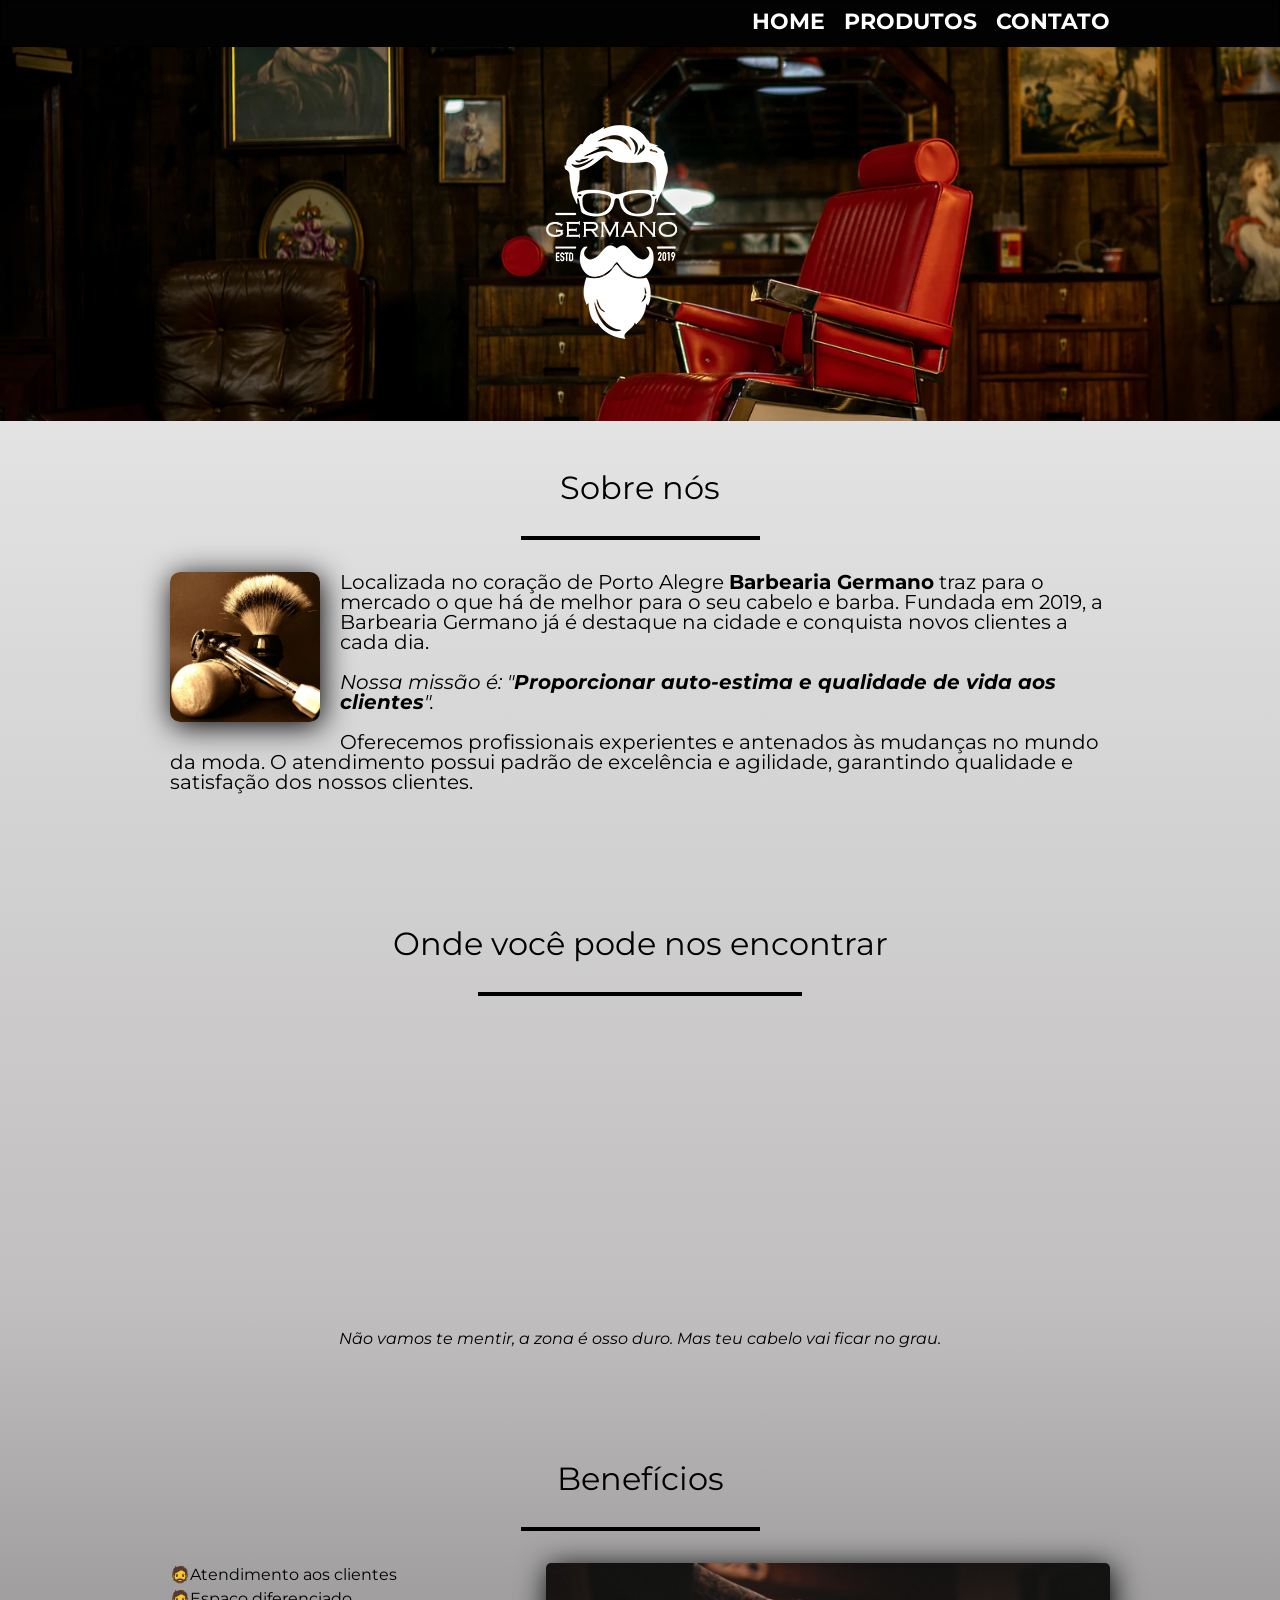
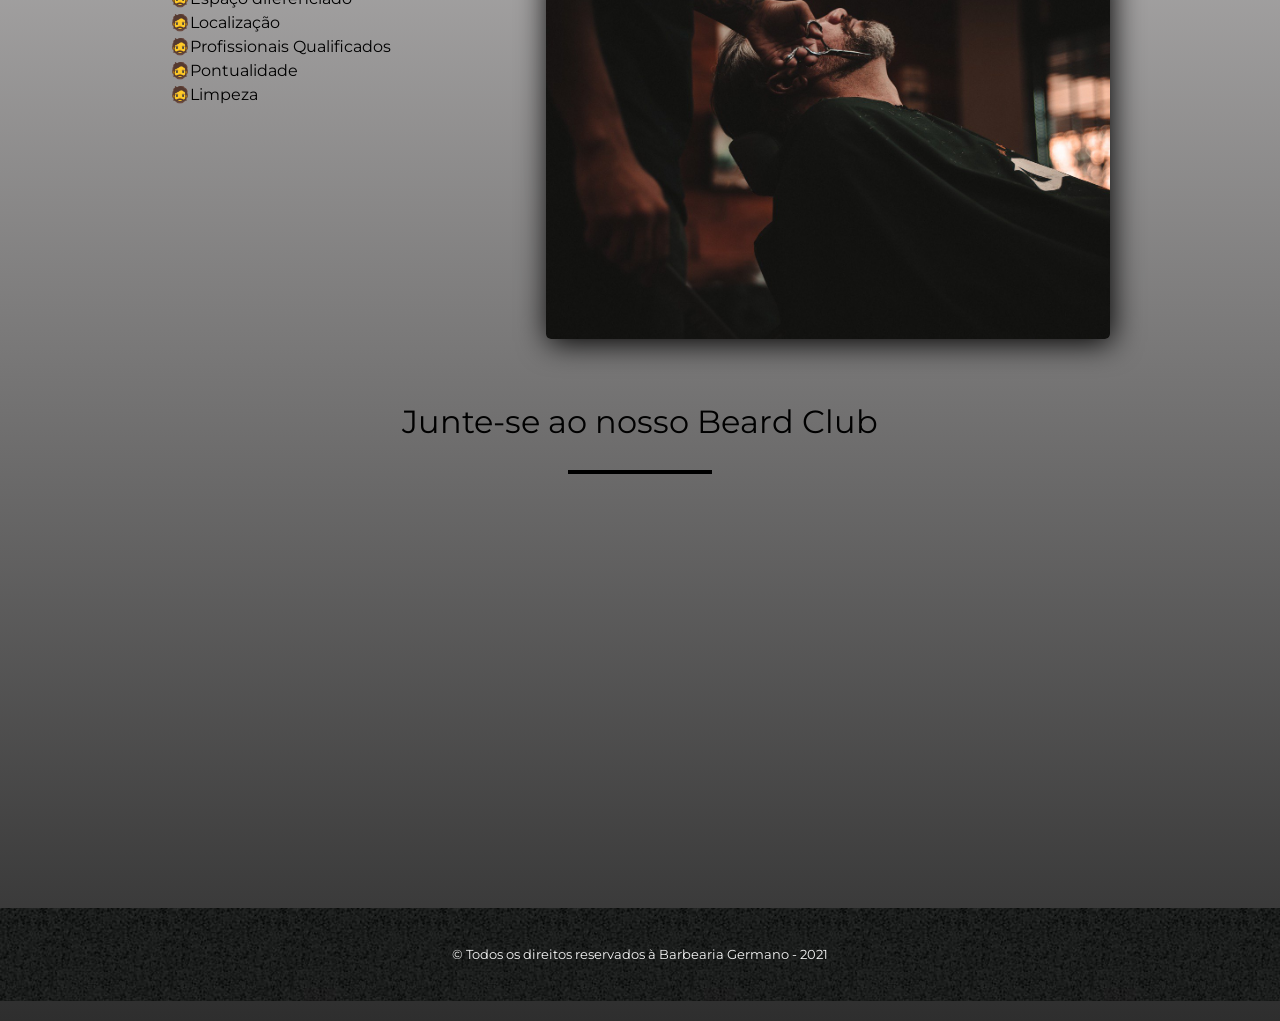
<file: index.html>
<!DOCTYPE html>
<html lang ="pt-br">
<head>
    <meta charset ="UTF-8">
    <meta name="viewport" content="width=device-width, initial-scale=1.0">
    <title>Barbearia Germano</title>
    <link rel="stylesheet" href="reset.css">
    <link rel="stylesheet" href="style.css">
    <link rel="preconnect" href="https://fonts.gstatic.com">
    <link href="https://fonts.googleapis.com/css2?family=Montserrat:wght@300&display=swap" rel="stylesheet">
</head>
<body>
    <header>
        <div class="caixa">
            <nav>
                <ul>
                    <li><a href="index.html">Home</a></li>
                    <li><a href="produtos.html">Produtos</a></li>
                    <li><a href="contato.html">Contato</a></li>
                </ul>
            </nav>
        </div>
    </header>
    <div class="banner-logo">
        <img class="banner" src="wwwroot/img/banner.png">
        <img class="logo-style" src="wwwroot/img/logo-branco.png" alt="Logo da Barberaria Germano representando a silhueta de um corte de cabelo, barba e óculos.">
    </div>
    <main>
        <section class="principal">
            <h2 class="titulo-principal">Sobre nós</h2>
            <hr class="linhas">
            <img class="utensilios" src="wwwroot/img/utensilios.jpg" alt="Uma imagem de utensílios de barbearia.">
            <p>
                Localizada no coração de Porto Alegre <strong>Barbearia Germano</strong> traz para o mercado o que há de melhor para o seu cabelo e barba. 
                Fundada em 2019, a Barbearia Germano já é destaque na cidade e conquista novos clientes a cada dia.
            </p>
            <p id="missao">
                <em>Nossa missão é: "<strong>Proporcionar auto-estima e qualidade de vida aos clientes</strong>".</em>
            </p>
            <p>
                Oferecemos profissionais experientes e antenados às mudanças no mundo da moda. O atendimento possui padrão de excelência e agilidade, 
                garantindo qualidade e satisfação dos nossos clientes.
            </p>
        </section>

        <section class="mapa">
            <h3 class="titulo-principal">Onde você pode nos encontrar</h3>
            <hr class="linhas">
            <div class="mapa-conteudo">
                <iframe class="mapita" src="https://www.google.com/maps/embed?pb=!1m18!1m12!1m3!1d863.3097415230861!2d-51.19534345839077!3d-30.058683998332167!2m3!1f0!2f0!3f0!3m2!1i1024!2i768!4f13.1!3m3!1m2!1s0x0%3A0xf9cb309d614eff47!2sGel%20cabelos!5e0!3m2!1spt-BR!2sbr!4v1620754568912!5m2!1spt-BR!2sbr" width="100%" height="300" style="border:0;" allowfullscreen="" loading="lazy"></iframe>
            </div>
            <p>Não vamos te mentir, a zona é osso duro. Mas teu cabelo vai ficar no grau.</p>
        </section>

        <section class="beneficios">
            <h3 class="titulo-principal">Benefícios</h3>
            <hr class="linhas">
            <div class="conteudo-beneficio">
                <ul class="lista-beneficio">
                    <li class="itens">Atendimento aos clientes</li>
                    <li class="itens">Espaço diferenciado</li>
                    <li class="itens">Localização</li>
                    <li class="itens">Profissionais Qualificados</li>
                    <li class="itens">Pontualidade</li>
                    <li class="itens">Limpeza</li>
                </ul><img class="banner-beneficio" src="wwwroot/img/beneficios.jpg">
            </div>

            <div class="video">
                <h3 class="titulo-principal">Junte-se ao nosso <strong>Beard Club</strong></h3>
                <hr class="linhas">
                <iframe width="auto" height="315" src="https://www.youtube.com/embed/qAIXC4hOsHo" title="YouTube video player" frameborder="0" allow="accelerometer; autoplay; clipboard-write; encrypted-media; gyroscope; picture-in-picture" allowfullscreen></iframe>
            </div>
        </section>


    </main>
</body>
<footer>
    <p class="copyright">&copy Todos os direitos reservados à Barbearia Germano - 2021</p>
</footer>
</html>
</file>
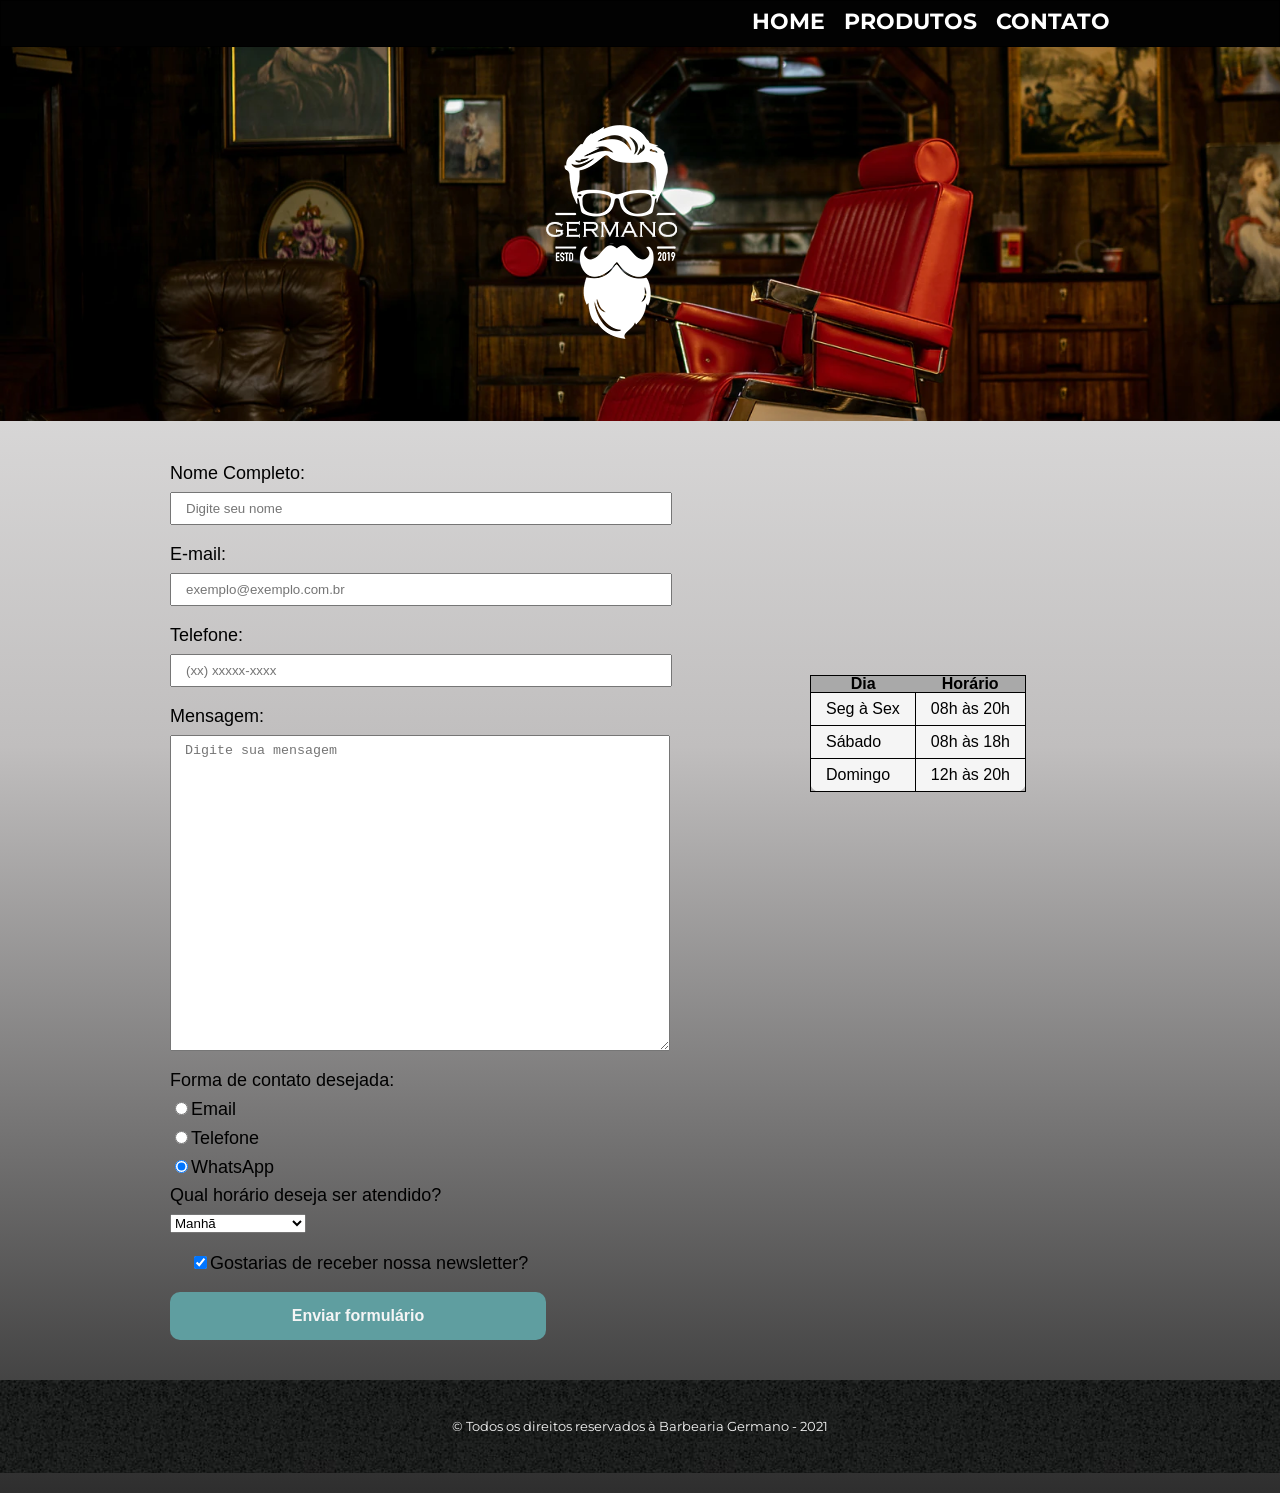
<file: contato.html>
<!DOCTYPE html>
<html lang ="pt-br">
<head>
    <meta charset="utf-8">
    <title>Barbearia Germano - Contato</title>
    <link rel="stylesheet" href="reset.css">
    <link rel="stylesheet" href="style.css">
    <link rel="preconnect" href="https://fonts.gstatic.com">
    <link href="https://fonts.googleapis.com/css2?family=Montserrat:wght@300&display=swap" rel="stylesheet">
</head>
<body>
    <header>
        <div class="caixa">
            <nav>
                <ul>
                    <li><a href="index.html">Home</a></li>
                    <li><a href="produtos.html">Produtos</a></li>
                    <li><a href="contato.html">Contato</a></li>
                </ul>
            </nav>
        </div>
    </header>
    <div class="banner-logo">
        <img class="banner" src="wwwroot/img/banner.png">
        <img class="logo-style" src="wwwroot/img/logo-branco.png" alt="Logo da Barberaria Germano representando a silhueta de um corte de cabelo, barba e óculos.">
    </div>
    <main class="contatopage">
        <table class="tabela">
            <thead>
                <tr>
                    <th>Dia</th>
                    <th>Horário</th>
                </tr>
            </thead>
            <tbody>
                <tr>
                    <td>Seg à Sex</td>
                    <td>08h às 20h</td>
                </tr>
                <tr>
                    <td>Sábado</td>
                    <td>08h às 18h</td>  
                </tr>
                <tr>
                    <td>Domingo</td>
                    <td>12h às 20h</td>
                </tr>
            </tbody>
        </table>     
        <form>
            <label for="ncompleto">Nome Completo:</label>
            <input class="input-padrao" type="text" id="ncompleto" required
            placeholder="Digite seu nome">
            
            <label for="uemail">E-mail:</label>
            <input class="input-padrao" type="email" id="uemail" required
            placeholder="exemplo@exemplo.com.br">
            
            <label for="utelefone">Telefone:</label>
            <input class="input-padrao" type="tel" id="utelefone"
            placeholder="(xx) xxxxx-xxxx">
            
            <label for="campotexto">Mensagem: </label>
            <textarea class="input-padrao" id="campotexto" rows="20"
            placeholder="Digite sua mensagem"></textarea>
            
            <fieldset>
                <legend>Forma de contato desejada:</legend>
                <label for="remail"><input type="radio" name="contato" id="remail">Email</label>
                
                <label for="rtelefone"><input type="radio" name="contato" id="rtelefone">Telefone</label>
                
                <label for="rzapzap"><input type="radio" name="contato" id="rzapzap" checked>WhatsApp</label>
            </fieldset>
            
            
            <fieldset>
                <legend>Qual horário deseja ser atendido?</legend>
                <select name="" id="">
                    <option value="">Manhã</option>
                    <option value="">Tarde</option>
                    <option value="">Noite</option>
                    <option value="">Madrugada</option>
                    <option value="">Apenas em Shabat</option>
                    <option value="">Apenas em Iftar</option>
                    <option value="">Apenas na Hora H</option>
                </select>
            </fieldset>
            
            <label class="checkbox"><input type="checkbox" checked>Gostarias de receber nossa newsletter?</label>

            <input type="submit" value="Enviar formulário" class="enviar">

        </form>   
    </main>
</body>
<footer>
    <p class="copyright">&copy Todos os direitos reservados à Barbearia Germano - 2021</p>
</footer>
</html>
</file>
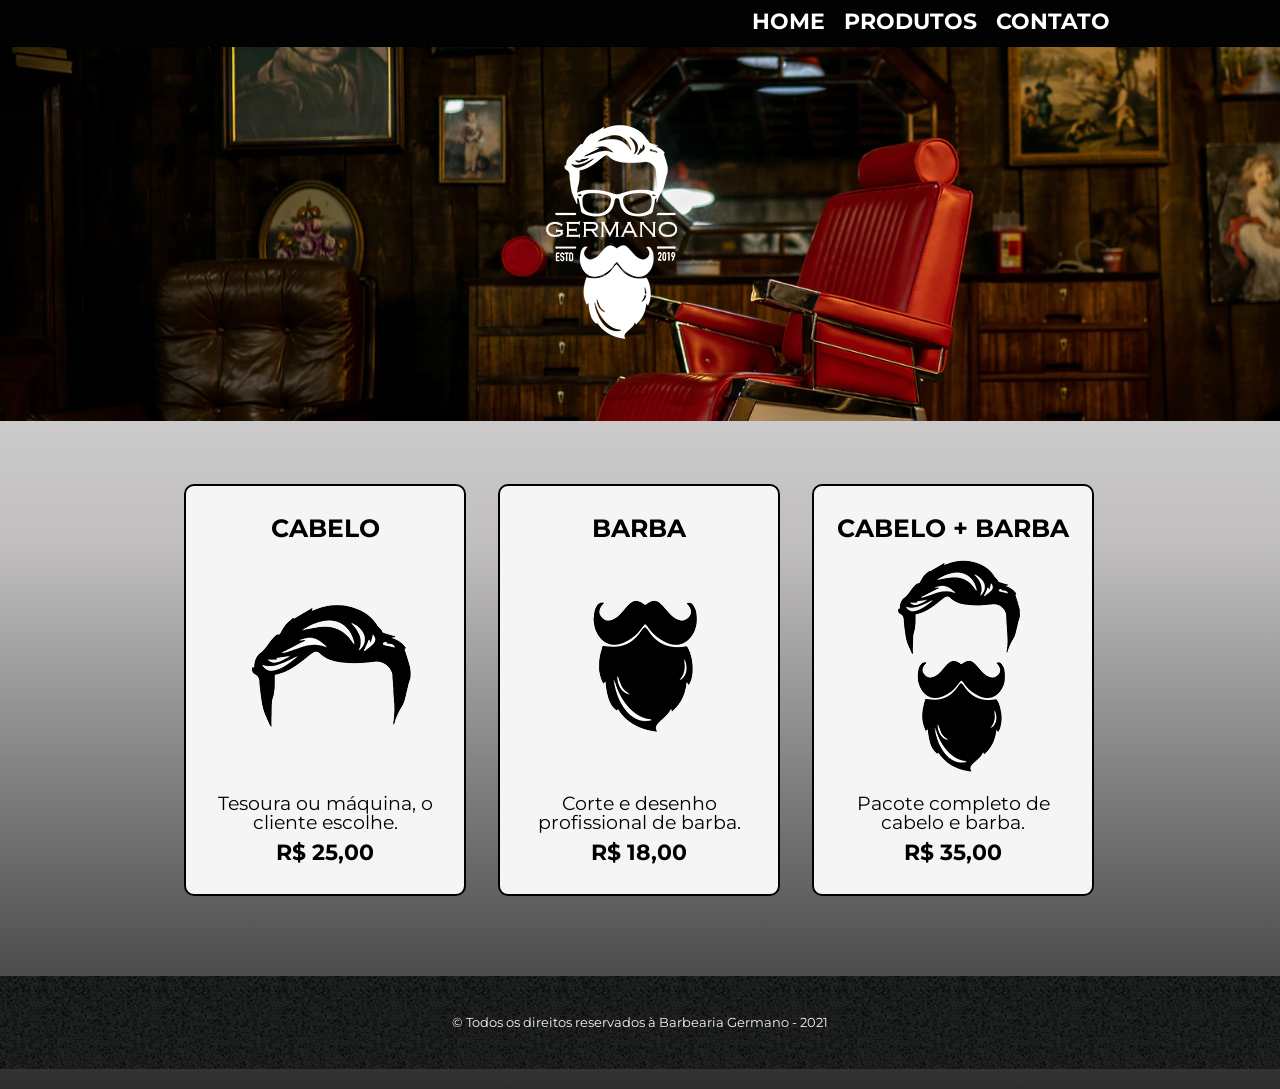
<file: produtos.html>
<!DOCTYPE html>
<html lang ="pt-br">
<head>
    <meta charset="utf-8">
    <title>Barbearia Germano - Produtos</title>
    <link rel="stylesheet" href="reset.css">
    <link rel="stylesheet" href="style.css">
    <link rel="preconnect" href="https://fonts.gstatic.com">
    <link href="https://fonts.googleapis.com/css2?family=Montserrat:wght@300&display=swap" rel="stylesheet">
</head>
<body>
    <header>
        <div class="caixa">
            <nav>
                <ul>
                    <li><a href="index.html">Home</a></li>
                    <li><a href="produtos.html">Produtos</a></li>
                    <li><a href="contato.html">Contato</a></li>
                </ul>
            </nav>
        </div>
    </header>
    <div class="banner-logo">
        <img class="banner" src="wwwroot/img/banner.png">
        <img class="logo-style" src="wwwroot/img/logo-branco.png" alt="Logo da Barberaria Germano representando a silhueta de um corte de cabelo, barba e óculos.">
    </div>
    <main>
        <ul class="produtos">
            <li>
                <h2>Cabelo</h2>
                <img src="wwwroot/img/cabelo.png">
                <p class="descricao">Tesoura ou máquina, o cliente escolhe.</p>
                <p class="preco">R$ 25,00</p>
            </li>
            <li>
                <h2>Barba</h2>
                <img src="wwwroot/img/barba.png">
                <p class="descricao">Corte e desenho profissional de barba.</p>
                <p class="preco">R$ 18,00</p>
            </li>
            <li>
                <h2>Cabelo + Barba</h2>
                <img src="wwwroot/img/cabelo+barba.png">
                <p class="descricao">Pacote completo de cabelo e barba.</p>
                <p class="preco">R$ 35,00</p>
            </li>
        </ul>
    </main>
    <footer>
        <p class="copyright">&copy Todos os direitos reservados à Barbearia Germano - 2021</p>
    </footer>
</body>
</html>
</file>
<file: style.css>
body
{
    font-family: 'Montserrat', sans-serif;
    background: linear-gradient(whitesmoke, rgb(192, 190, 190), rgb(46, 46, 46))
}
.logo-style
{
    position: absolute;
    top: 60px;
    width: auto;
    right: 45%;
}
.banner-logo
{
    position:relative;
}
header
{
    background-color: #020202;
    padding: 5px 0;
    height: 35px;
    border: 1px solid black;
}
nav
{
    position: absolute;
    top: 5px;
    right: 0px;
}
nav li
{
    display: inline;
    margin-left: 15px;
}
nav a
{
    text-transform: uppercase;
    font-family: 'Montserrat', sans-serif;
    color: rgb(255, 255, 255);
    font-weight: bold;
    font-size: 22px;
    text-decoration: none;
}
nav a:hover
{
    color:cadetblue;
    font-size: 23px;
}
.caixa
{
    position: relative;
    width: 940px;
    margin: 0 auto;
}
.banner
{
    width: 100%;
}
.titulo-principal
{
    text-align: center;
    font-size: 2em;
    margin: 0 0 1em;
    clear: left;
}
.linhas
{
    width: 25%;
    border: 2px solid black;
    margin-bottom: 2em;
}
.utensilios
{
    width: 150px;
    float: left;
    border-radius: 10px;
    margin: 0 20px 20px 0;
    box-shadow: 2px 4px 30px black;
}
.principal
{
    width: 940px;
    margin: 0 auto;
    padding: 3em 0;
}
.principal p
{
    margin: 0 0 1em;
    font-size: 20px;
}
.principal strong
{
    font-weight: bold;
}
.principal em
{
    font-style: italic;
}
.mapa
{
    text-align: center;
    margin: 20px 0;
    padding: 3em 0;
}
.mapa p
{
    font-style: italic;
}
.mapa-conteudo
{
    width: 940px;
    margin: 0 auto;
}
.beneficios
{
    width: 940px;
    margin: 0 auto;
    padding: 3em 0;
}
.conteudo-beneficios
{
    width: 640px;
    margin: 0 auto;
}
.lista-beneficio
{
    width: 40%;
    display: inline-block;
    vertical-align: top;
}
.itens
{
    line-height: 1.5;
}
/*.itens:first-child
{
    font-weight: bold;
}*/
.itens:hover
{
    font-weight: bold;
}
.itens:before
{
    content: "\1F9D4";
}
.banner-beneficio
{
    width: 60%;
    border-radius: 5px;
    box-shadow: 2px 4px 30px black;

    /*opacity: 50%;
    transition: 1s all;*/
}
.video
{
    margin: 1em auto;
    padding: 3em 0 0;
    width: 560px;
}

/* PRODUTOS PAGE */
.produtos
{
    width: 940px;
    margin: 0 auto;
    padding: 60px 0;
}
.produtos h2
{
    font-size: 25px;
    font-weight: bold;
    text-transform: uppercase;
    font-family: 'Montserrat', sans-serif;
    
}
.produtos li
{
    display: inline-block;
    text-align: center;
    font-family: 'Montserrat', sans-serif;
    width: 30%;
    vertical-align: top;
    padding: 30px 20px;
    background-color: whitesmoke;
    margin: 0 1.5%;
    box-sizing: border-box;
    border: 2px solid black;
    border-radius: 10px;
}
.preco
{
    font-size: 22px;
    font-weight: bold;
    margin: 10px 0 0;
}
.descricao
{
    font-size: 19px;
}
.produtos li:hover
{
    border: 3px solid;
    border-color:cadetblue;
}
.produtos li:hover .preco
{
    font-size: 23px;
    color: cadetblue;
}
.produtos li:hover .descricao
{
    font-size: 20px;
    color: cadetblue;
}
.produtos li:hover h2
{
    font-size: 26px;
    color: cadetblue;
}
.produtos li:active .preco
{
    color: lightblue;
}
.produtos li:active h2
{
    color: lightblue;
}
.produtos li:active .descricao
{
    color: lightblue;
}
.produtos li:active
{
    border-color: lightblue;
}
footer
{   
    text-align: center;
    background: url("wwwroot/img/bg.jpg");
    

}
.copyright
{
    color: whitesmoke;
    padding: 40px 0;
    font-size: 13px;
    margin: 20px;
}

/* CONTATO PAGE */
.contatopage
{
    display: relative;
    width: 940px;
    margin: 0 auto;
    font-family: -apple-system, BlinkMacSystemFont, 'Segoe UI', Roboto, Oxygen, Ubuntu, Cantarell, 'Open Sans', 'Helvetica Neue', sans-serif;
}
form
{
    margin: 40px 0;
}
.input-padrao
{
    display: block;
    margin: 0 0 20px;
    padding: 7px 14px;
    width: 50%;
}
form label, form legend
{
    display: block;
    font-size: 18px;
    margin: 0 0 10px;
}
.input-radio
{
    display: inline;
}
.checkbox
{
    margin: 20px;
}
.enviar
{
    width: 40%;
    padding: 15px 0;
    font-size: 16px;
    font-weight: bold;
    background-color: cadetblue;
    border: none;
    border-radius: 10px;
    color: whitesmoke;
    transition: 1s all;
}
.enviar:hover
{
    background-color: darkcyan;
    transform: scale(1.25);
}
.tabela
{
position: absolute;
margin-left: 50%;
top: 75%;
border: 1px solid black;
background-color: whitesmoke;
border-radius: 10px;
padding: 8px 15px;
}
.tabela thead
{
    background-color: darkgray;
    font-weight: bold;
}
.tabela td, tr
{
    border: 1px solid black;
    padding: 8px 15px;
}

@media screen and (max-width: 480px)
{
    body{
        background: linear-gradient(whitesmoke, rgb(192, 190, 190), rgb(46, 46, 46));
    }
    .caixa, .principal, .conteudo-beneficios, .beneficios, .mapa-conteudo, .video, .banner-logo, .banner-beneficio
    {
        width: auto;
    }
    .banner-beneficio
    {
        width: 400px;
    }
    .lista-beneficio
    {
        width: 100%;
        margin-bottom: 15px;
    }
    .logo-style
    {
        text-align: center;
        width: 60px;
        top: 20px;
       
    }
    .video
    {
        text-align: center;
    }
}
</file>
